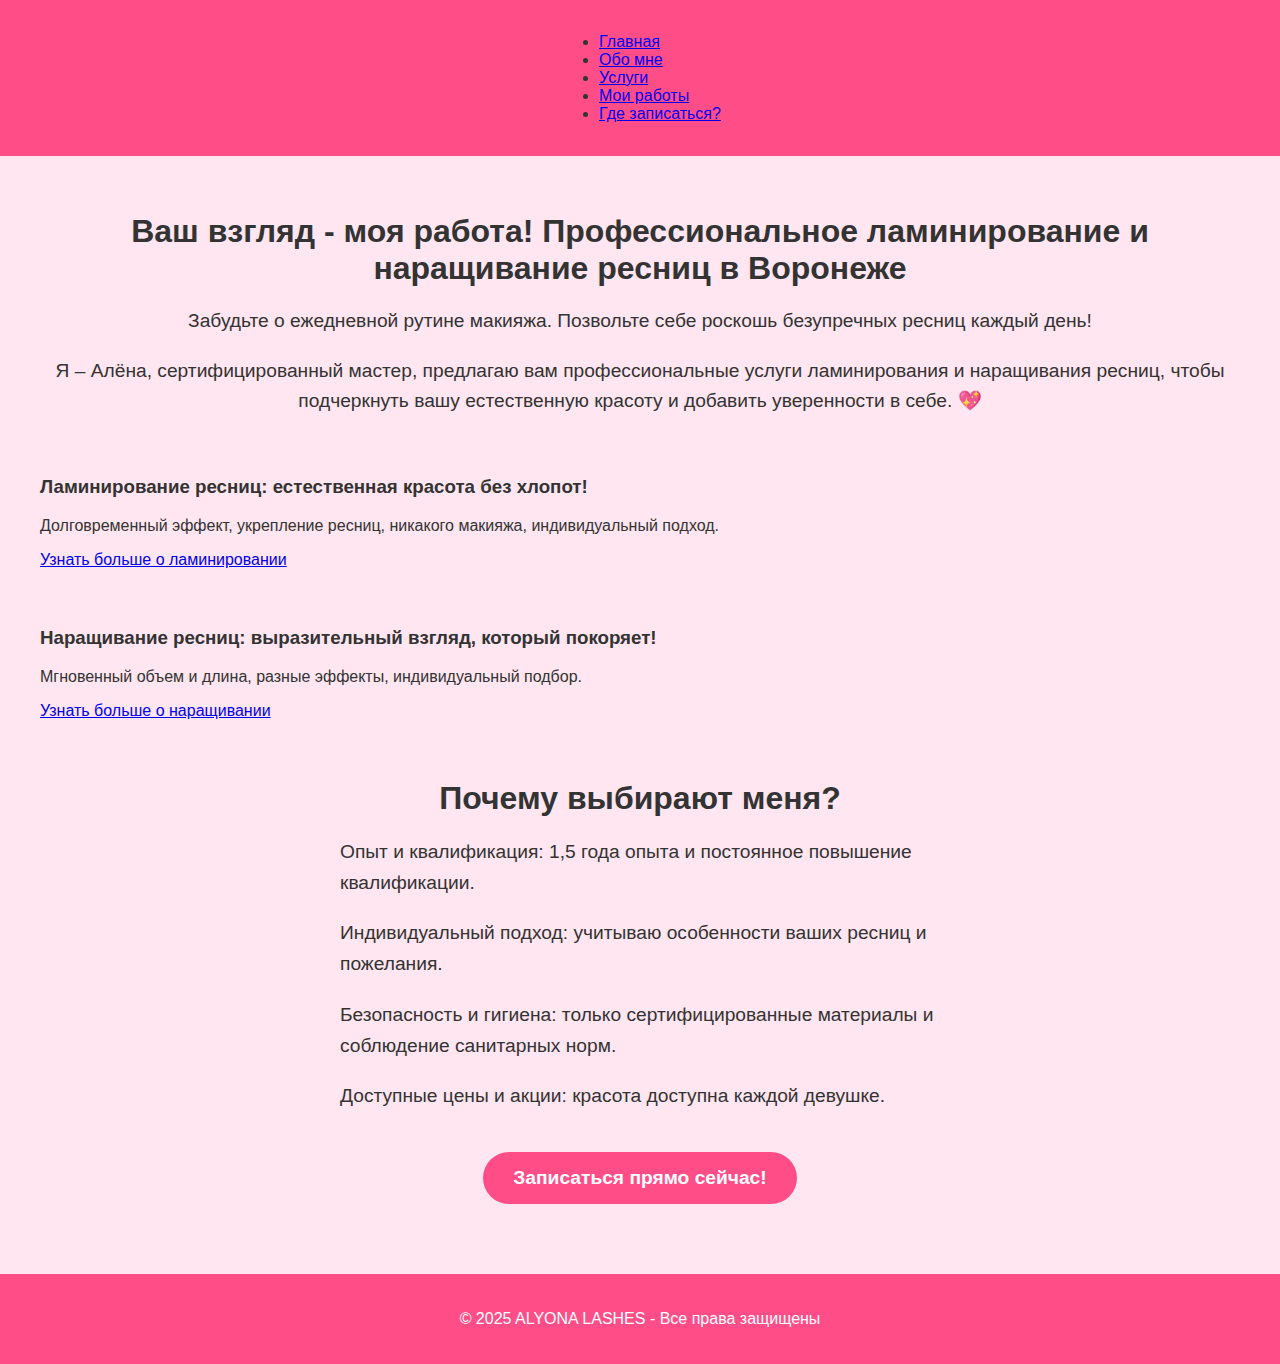
<file: index.html>
<!DOCTYPE html>
<html lang="ru">

<head>
  <meta charset="UTF-8" />
  <meta name="viewport" content="width=device-width, initial-scale=1.0" />
  <title>ALYONA LASHES</title>
  <link rel="stylesheet" href="css/style.css" />
</head>

<body>
  <header>
    <nav>
      <ul>
        <li><a href="index.html">Главная</a></li>
        <li><a href="about.html">Обо мне</a></li>
        <li><a href="services.html">Услуги</a></li>
        <li><a href="portfolio.html">Мои работы</a></li>
        <li><a href="contact.html">Где записаться?</a></li>
      </ul>
    </nav>
  </header>

  <main>
    <section class="intro">
      <h2>Ваш взгляд - моя работа! Профессиональное ламинирование и наращивание ресниц в Воронеже</h2>
      <p>Забудьте о ежедневной рутине макияжа. Позвольте себе роскошь безупречных ресниц каждый день!</p>
      <p>Я – Алёна, сертифицированный мастер, предлагаю вам профессиональные услуги ламинирования и наращивания ресниц,
        чтобы подчеркнуть вашу естественную красоту и добавить уверенности в себе. 💖</p>
    </section>

    <!-- Блоки для ламинирования и наращивания -->
    <div class="services-block">
      <div class="service-left">
        <h3>Ламинирование ресниц: естественная красота без хлопот!</h3>
        <p>Долговременный эффект, укрепление ресниц, никакого макияжа, индивидуальный подход.</p>
        <a href="lamination.html" class="btn">Узнать больше о ламинировании</a>
      </div>

      <div class="service-right">
        <h3>Наращивание ресниц: выразительный взгляд, который покоряет!</h3>
        <p>Мгновенный объем и длина, разные эффекты, индивидуальный подбор.</p>
        <a href="extension.html" class="btn">Узнать больше о наращивании</a>
      </div>
    </div>

    <!-- Блок "Почему выбирают меня?" -->
    <section class="why-choose">
      <h2>Почему выбирают меня?</h2>
      <ul>
        <li>Опыт и квалификация: 1,5 года опыта и постоянное повышение квалификации.</li>
        <li>Индивидуальный подход: учитываю особенности ваших ресниц и пожелания.</li>
        <li>Безопасность и гигиена: только сертифицированные материалы и соблюдение санитарных норм.</li>
        <li>Доступные цены и акции: красота доступна каждой девушке.</li>
      </ul>
      <a href="contact.html" class="btn">Записаться прямо сейчас!</a>
    </section>
  </main>

  <footer>
    <p>&copy; 2025 ALYONA LASHES - Все права защищены</p>
  </footer>

  <script src="js/script.js"></script>
</body>

</html>
</file>
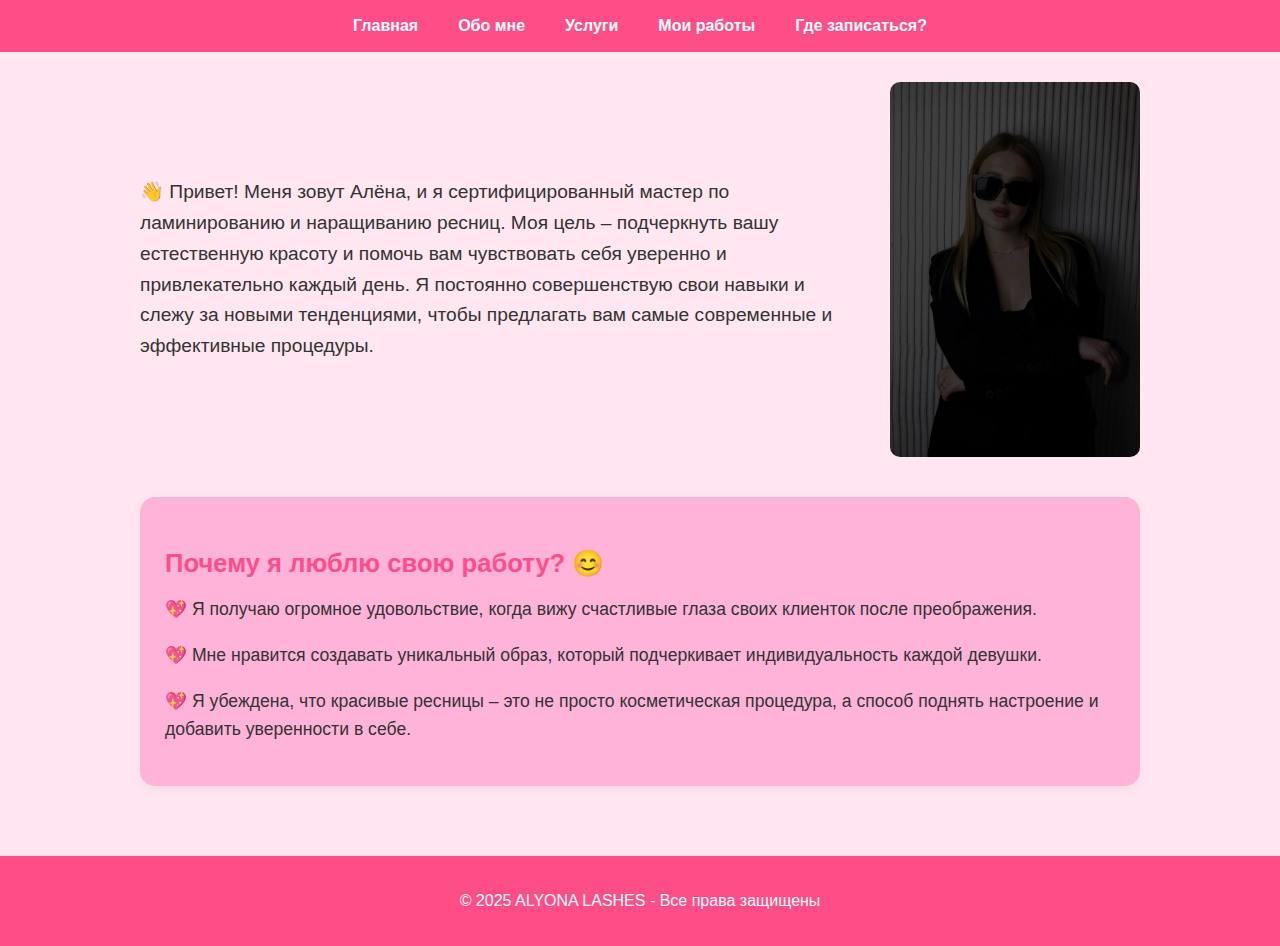
<file: about.html>
<!DOCTYPE html>
<html lang="ru">

<head>
  <meta charset="UTF-8" />
  <meta name="viewport" content="width=device-width, initial-scale=1.0" />
  <title>Обо мне - ALYONA LASHES</title>
  <link rel="stylesheet" href="css/style2.css" />
</head>

<body>
  <header>
    <nav>
      <ul>
        <li><a href="index.html">Главная</a></li>
        <li><a href="about.html">Обо мне</a></li>
        <li><a href="services.html">Услуги</a></li>
        <li><a href="portfolio.html">Мои работы</a></li>
        <li><a href="contact.html">Где записаться?</a></li>
      </ul>
    </nav>
  </header>

  <main>
    <section class="about-me">
      <div class="about-text">
        <p>
          Привет! Меня зовут Алёна, и я сертифицированный мастер по ламинированию и наращиванию ресниц.
          Моя цель – подчеркнуть вашу естественную красоту и помочь вам чувствовать себя уверенно и привлекательно
          каждый день.
          Я постоянно совершенствую свои навыки и слежу за новыми тенденциями, чтобы предлагать вам самые современные и
          эффективные процедуры.
        </p>
      </div>
      <img src="images/Krasotka.jpg" alt="Алёна" class="img-responsive" />
    </section>

    <section class="love-job-text">
      <h3>Почему я люблю свою работу? 😊</h3>
      <p>Я получаю огромное удовольствие, когда вижу счастливые глаза своих клиенток после преображения. </p>
      <p>Мне нравится создавать уникальный образ, который подчеркивает индивидуальность каждой девушки. </p>
      <p>Я убеждена, что красивые ресницы – это не просто косметическая процедура, а способ поднять настроение и
        добавить уверенности в себе. </p>
    </section>
  </main>

  <footer>
    <p>&copy; 2025 ALYONA LASHES - Все права защищены</p>
  </footer>
</body>

</html>
</file>
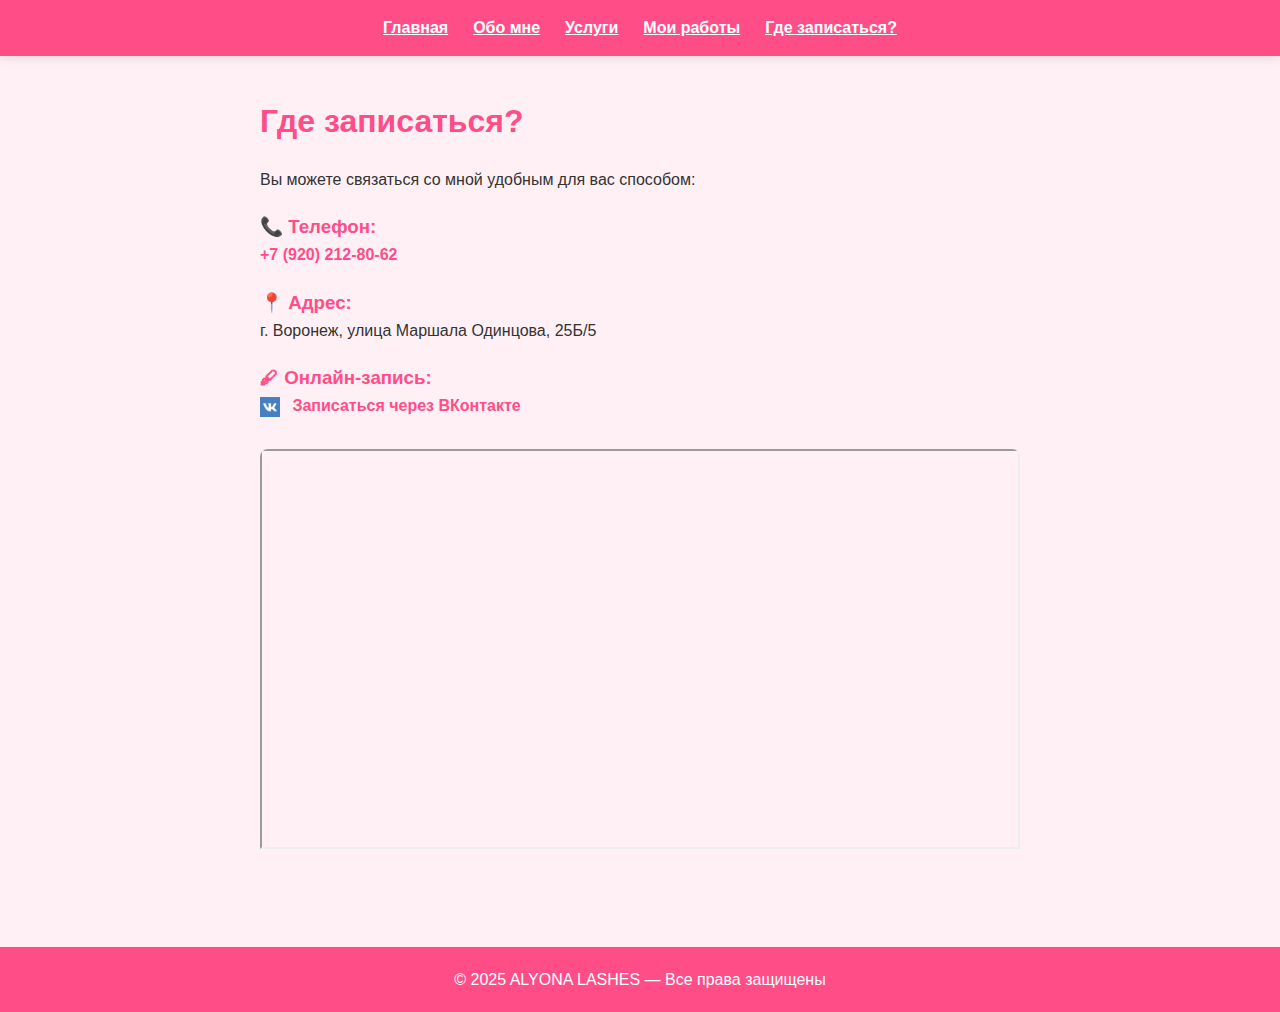
<file: contact.html>
<!DOCTYPE html>
<html lang="ru">

<head>
  <meta charset="UTF-8" />
  <meta name="viewport" content="width=device-width, initial-scale=1.0" />
  <title>Где записаться? - ALYONA LASHES</title>
  <link rel="stylesheet" href="css/style5.css" />
</head>

<body>

  <header>
    <div class="container">

      <div class="menu-toggle" id="menu-toggle">
        <span></span><span></span><span></span>
      </div>
      <nav>
        <ul class="nav-menu" id="nav-menu">
          <li><a href="index.html">Главная</a></li>
          <li><a href="about.html">Обо мне</a></li>
          <li><a href="services.html">Услуги</a></li>
          <li><a href="portfolio.html">Мои работы</a></li>
          <li><a href="contact.html">Где записаться?</a></li>
        </ul>
      </nav>
    </div>
  </header>

  <main>
    <section class="contact">
      <h2>Где записаться?</h2>
      <p>Вы можете связаться со мной удобным для вас способом:</p>

      <div class="contact-info">
        <h3>📞 Телефон:</h3>
        <p><a href="tel:+79202128062" class="contact-link">+7 (920) 212-80-62</a></p>

        <h3>📍 Адрес:</h3>
        <p>г. Воронеж, улица Маршала Одинцова, 25Б/5</p>

        <h3>🖋 Онлайн-запись:</h3>
        <p>
          <a href="https://vk.com/lash.aliona" target="_blank" class="vk-link">
            <img src="images/vklogo.png" alt="VK Logo" class="vk-logo">
            Записаться через ВКонтакте
          </a>
        </p>
      </div>

      <div class="map-container">
        <iframe
          src="https://yandex.ru/map-widget/v1/?ll=39.269188%2C51.711470&mode=search&ol=geo&ouri=ymapsbm1%3A%2F%2Fgeo%3Fdata%3DCgo0NzI0Mzg0OTIzElDQoNC-0YHRgdC40Y8sINCS0L7RgNC-0L3QtdC2LCDRg9C70LjRhtCwINCc0LDRgNGI0LDQu9CwINCe0LTQuNC90YbQvtCy0LAsIDI10JEvNSIKDaUTHUIVjNhOQg%2C%2C&z=17.11"
          width="100%" height="400" allowfullscreen loading="lazy"></iframe>
      </div>
    </section>
  </main>

  <footer>
    <p>&copy; 2025 ALYONA LASHES — Все права защищены</p>
  </footer>

  <script>
    const toggle = document.getElementById('menu-toggle');
    const menu = document.getElementById('nav-menu');

    toggle.addEventListener('click', () => {
      menu.classList.toggle('active');
      toggle.classList.toggle('open');
    });
  </script>

</body>

</html>
</file>
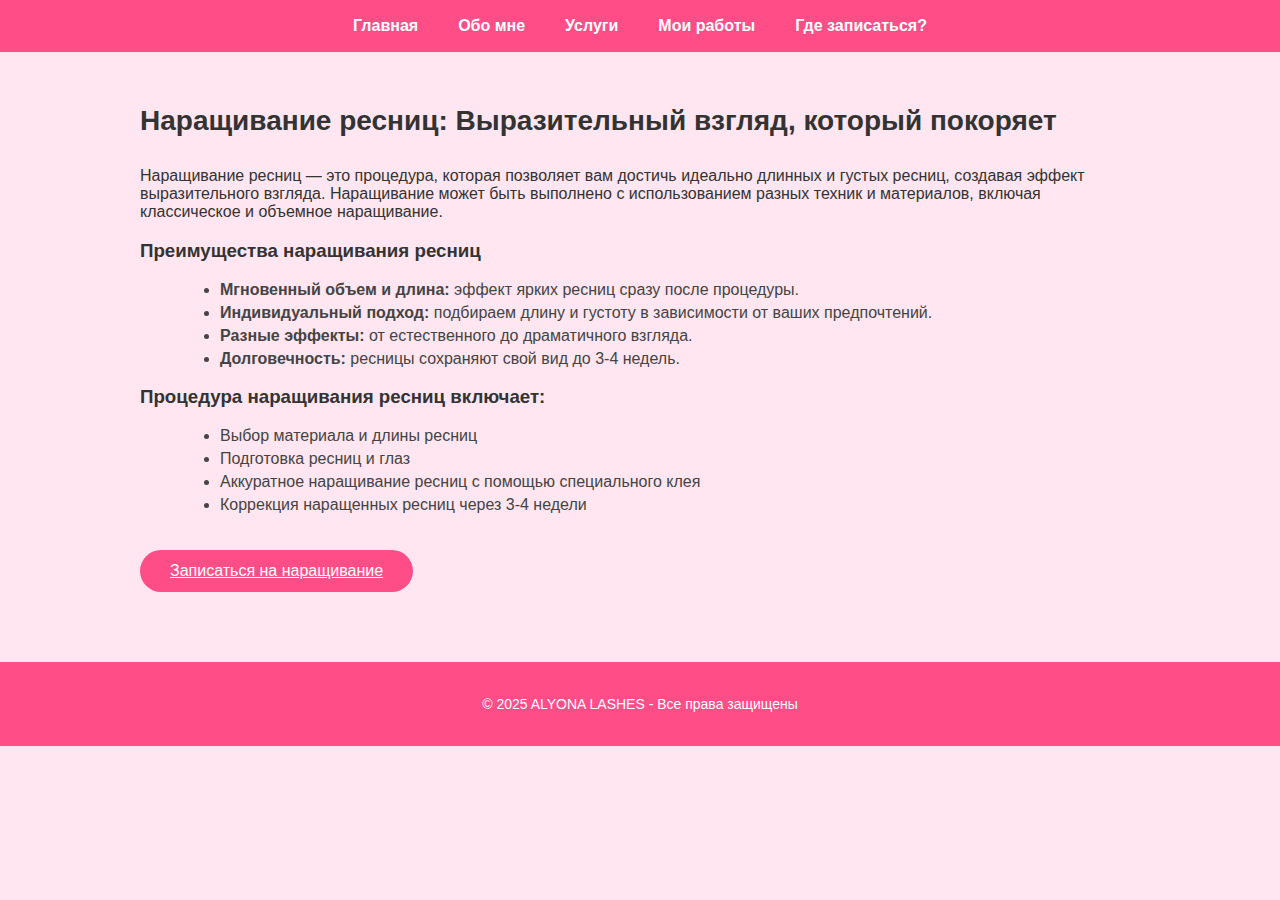
<file: extension.html>
<!DOCTYPE html>
<html lang="ru">

<head>
  <meta charset="UTF-8" />
  <meta name="viewport" content="width=device-width, initial-scale=1.0" />
  <title>Наращивание ресниц | ALYONA LASHES</title>
  <link rel="stylesheet" href="css/style6.css" />
</head>

<body>
  <header>
    <nav>
      <ul>
        <li><a href="index.html">Главная</a></li>
        <li><a href="about.html">Обо мне</a></li>
        <li><a href="services.html">Услуги</a></li>
        <li><a href="portfolio.html">Мои работы</a></li>
        <li><a href="contact.html">Где записаться?</a></li>
      </ul>
    </nav>
  </header>

  <main>
    <section>
      <h2>Наращивание ресниц: Выразительный взгляд, который покоряет</h2>
      <p>
        Наращивание ресниц — это процедура, которая позволяет вам достичь идеально длинных и густых ресниц, создавая
        эффект выразительного взгляда. Наращивание может быть выполнено с использованием разных техник и материалов,
        включая классическое и объемное наращивание.
      </p>

      <h3>Преимущества наращивания ресниц</h3>
      <ul>
        <li><strong>Мгновенный объем и длина:</strong> эффект ярких ресниц сразу после процедуры.</li>
        <li><strong>Индивидуальный подход:</strong> подбираем длину и густоту в зависимости от ваших предпочтений.</li>
        <li><strong>Разные эффекты:</strong> от естественного до драматичного взгляда.</li>
        <li><strong>Долговечность:</strong> ресницы сохраняют свой вид до 3-4 недель.</li>
      </ul>

      <h3>Процедура наращивания ресниц включает:</h3>
      <ul>
        <li>Выбор материала и длины ресниц</li>
        <li>Подготовка ресниц и глаз</li>
        <li>Аккуратное наращивание ресниц с помощью специального клея</li>
        <li>Коррекция наращенных ресниц через 3-4 недели</li>
      </ul>

      <a href="contact.html" class="btn">Записаться на наращивание</a>
    </section>
  </main>

  <footer>
    <p>&copy; 2025 ALYONA LASHES - Все права защищены</p>
  </footer>

  <script src="js/script.js"></script>
</body>

</html>
</file>
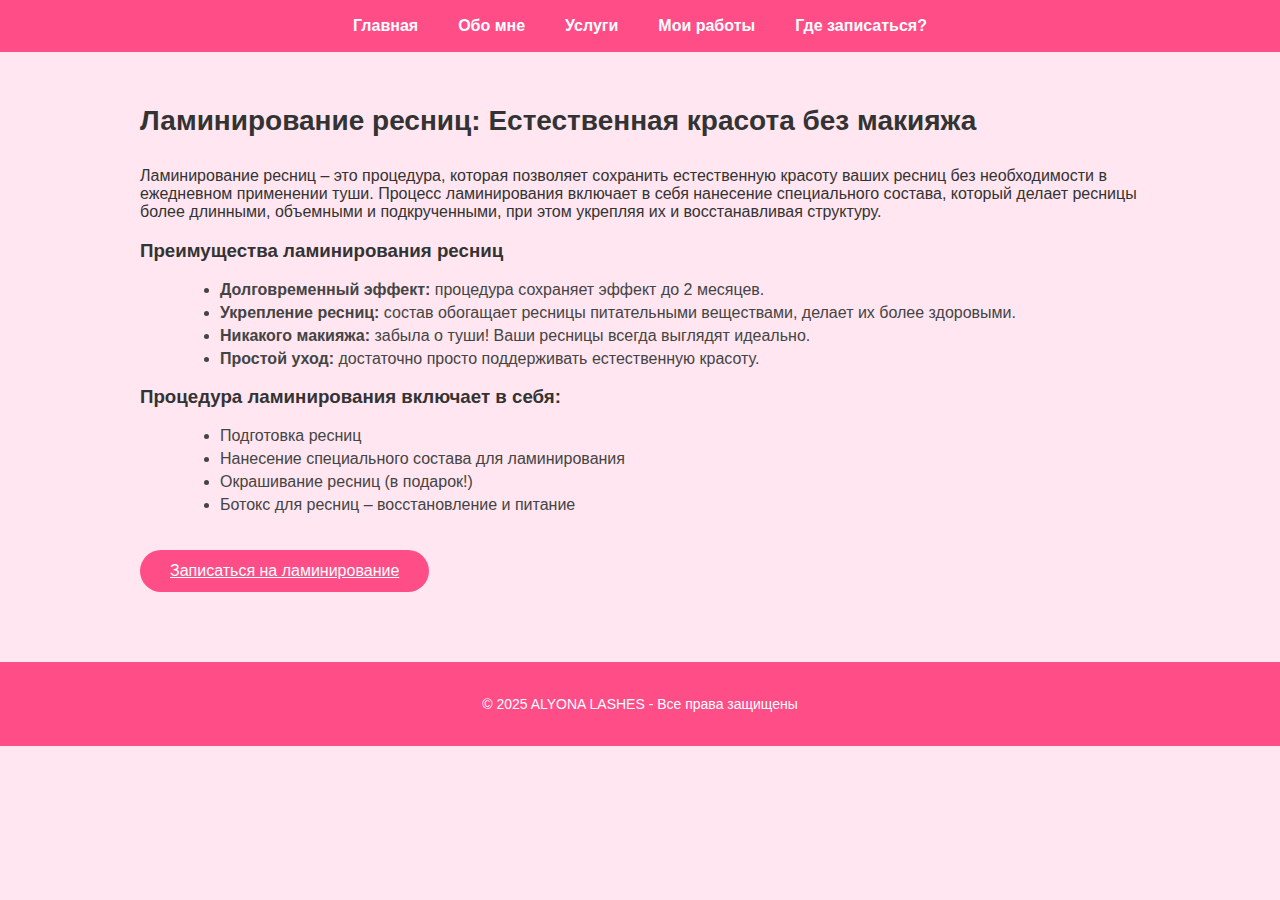
<file: lamination.html>
<!DOCTYPE html>
<html lang="ru">

<head>
  <meta charset="UTF-8" />
  <meta name="viewport" content="width=device-width, initial-scale=1.0" />
  <title>Ламинирование ресниц | ALYONA LASHES</title>
  <link rel="stylesheet" href="css/style6.css" />
</head>

<body>
  <header>
    <nav>
      <ul>
        <li><a href="index.html">Главная</a></li>
        <li><a href="about.html">Обо мне</a></li>
        <li><a href="services.html">Услуги</a></li>
        <li><a href="portfolio.html">Мои работы</a></li>
        <li><a href="contact.html">Где записаться?</a></li>
      </ul>
    </nav>
  </header>

  <main>
    <section>
      <h2>Ламинирование ресниц: Естественная красота без макияжа</h2>
      <p>
        Ламинирование ресниц – это процедура, которая позволяет сохранить естественную красоту ваших ресниц без
        необходимости в ежедневном применении туши. Процесс ламинирования включает в себя нанесение специального
        состава, который делает ресницы более длинными, объемными и подкрученными, при этом укрепляя их и восстанавливая
        структуру.
      </p>

      <h3>Преимущества ламинирования ресниц</h3>
      <ul>
        <li><strong>Долговременный эффект:</strong> процедура сохраняет эффект до 2 месяцев.</li>
        <li><strong>Укрепление ресниц:</strong> состав обогащает ресницы питательными веществами, делает их более
          здоровыми.</li>
        <li><strong>Никакого макияжа:</strong> забыла о туши! Ваши ресницы всегда выглядят идеально.</li>
        <li><strong>Простой уход:</strong> достаточно просто поддерживать естественную красоту.</li>
      </ul>

      <h3>Процедура ламинирования включает в себя:</h3>
      <ul>
        <li>Подготовка ресниц</li>
        <li>Нанесение специального состава для ламинирования</li>
        <li>Окрашивание ресниц (в подарок!)</li>
        <li>Ботокс для ресниц – восстановление и питание</li>
      </ul>

    
      <a href="contact.html" class="btn">Записаться на ламинирование</a>
    </section>
  </main>

  <footer>
    <p>&copy; 2025 ALYONA LASHES - Все права защищены</p>
  </footer>

  <script src="js/script.js"></script>
</body>

</html>
</file>
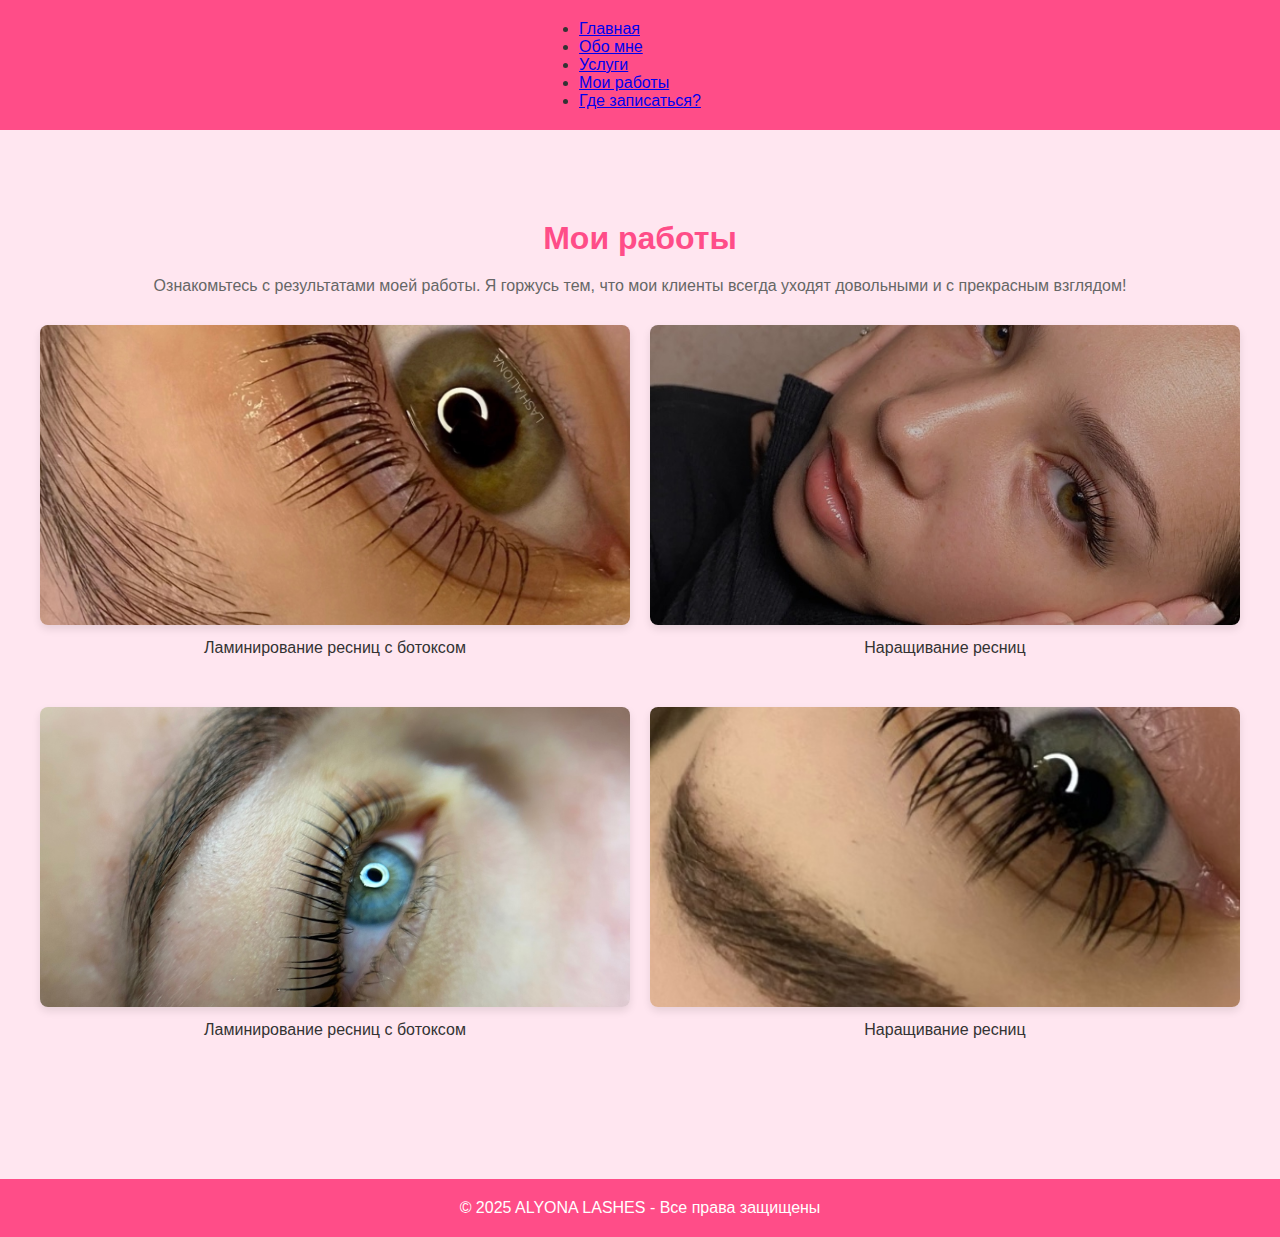
<file: portfolio.html>
<!DOCTYPE html>
<html lang="ru">

<head>
  <meta charset="UTF-8" />
  <meta name="viewport" content="width=device-width, initial-scale=1.0" />
  <title>Мои работы - ALYONA LASHES</title>
  <link rel="stylesheet" href="css/style4.css" />
</head>

<body>
  <header>
    <nav>
      <ul>
        <li><a href="index.html">Главная</a></li>
        <li><a href="about.html">Обо мне</a></li>
        <li><a href="services.html">Услуги</a></li>
        <li><a href="portfolio.html">Мои работы</a></li>
        <li><a href="contact.html">Где записаться?</a></li>
      </ul>
    </nav>
  </header>

  <main>
    <section class="portfolio">
      <h2>Мои работы</h2>
      <p>Ознакомьтесь с результатами моей работы. Я горжусь тем, что мои клиенты всегда уходят довольными и с прекрасным
        взглядом!</p>

      <div class="portfolio-gallery">
        <div class="portfolio-item">
          <img src="images/lami.jpg" alt="Работа 1" />
          <p>Ламинирование ресниц с ботоксом</p>
        </div>
        <div class="portfolio-item">
          <img src="images/narach.jpg" alt="Работа 2" />
          <p>Наращивание ресниц</p>
        </div>
        <div class="portfolio-item">
          <img src="images/botoks.jpg" alt="Работа 3" />
          <p>Ламинирование ресниц с ботоксом</p>
        </div>
        <div class="portfolio-item">
          <img src="images/narach2.jpg" alt="Работа 4" />
          <p>Наращивание ресниц</p>
        </div>
      </div>
    </section>
  </main>

  <footer>
    <p>&copy; 2025 ALYONA LASHES - Все права защищены</p>
  </footer>

  <script src="js/script.js"></script>
</body>

</html>
</file>
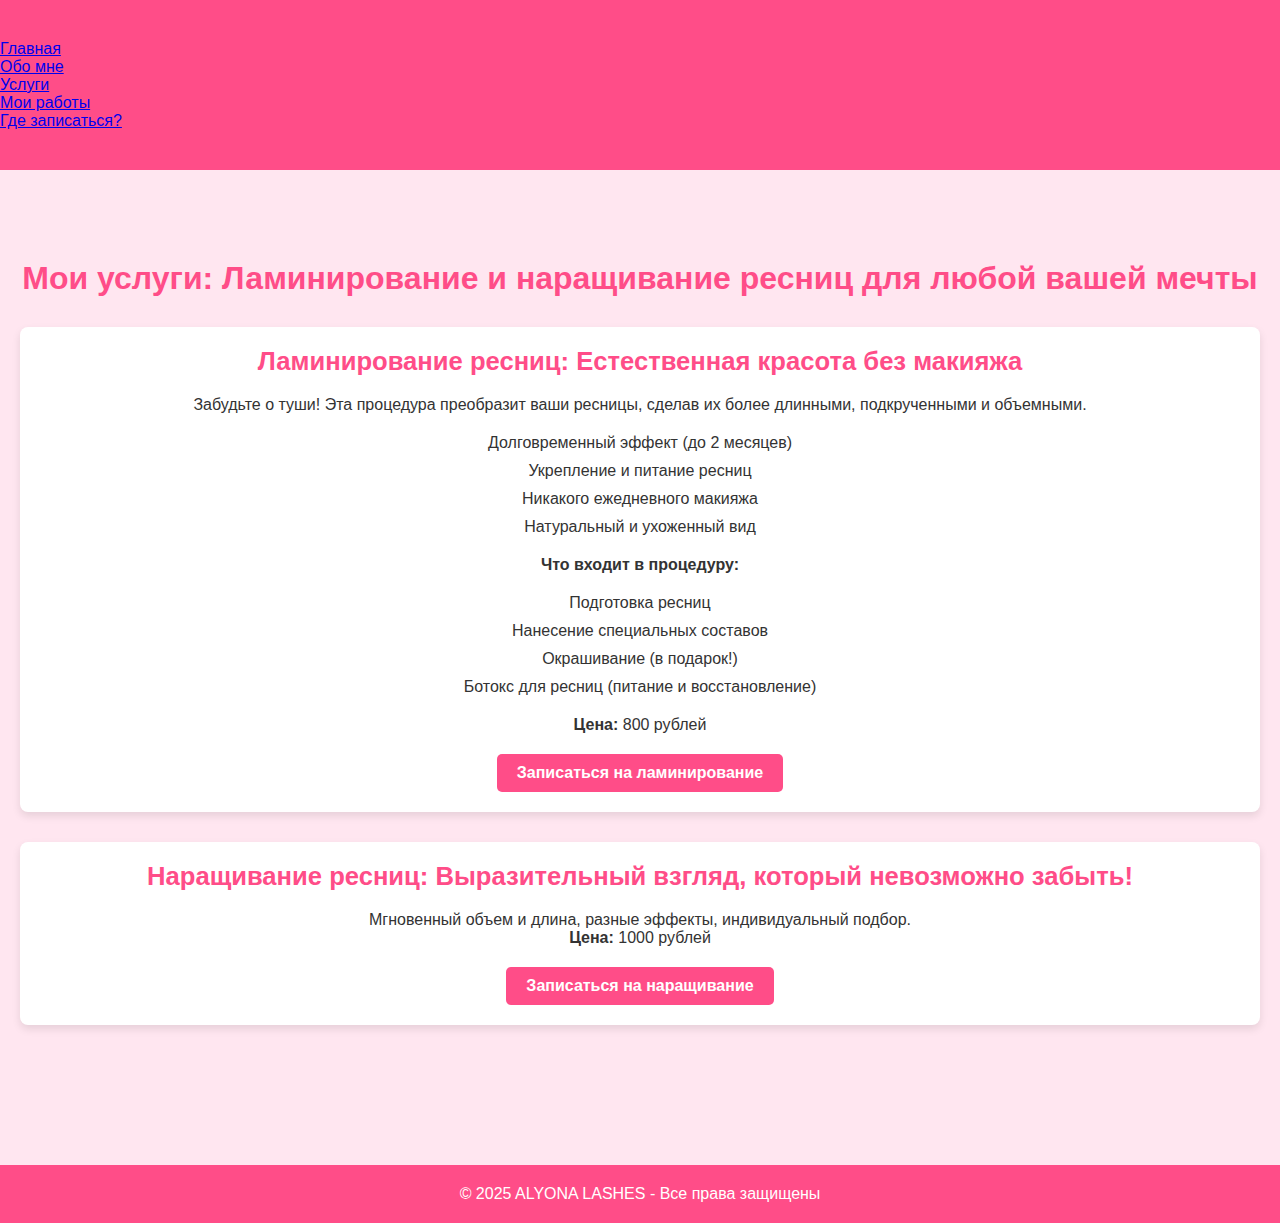
<file: services.html>
<!DOCTYPE html>
<html lang="ru">

<head>
  <meta charset="UTF-8" />
  <meta name="viewport" content="width=device-width, initial-scale=1.0" />
  <title>Услуги - ALYONA LASHES</title>
  <link rel="stylesheet" href="css/style3.css" />
</head>

<body>
  <header>
    <nav>
      <ul>
        <li><a href="index.html">Главная</a></li>
        <li><a href="about.html">Обо мне</a></li>
        <li><a href="services.html">Услуги</a></li>
        <li><a href="portfolio.html">Мои работы</a></li>
        <li><a href="contact.html">Где записаться?</a></li>
      </ul>
    </nav>
  </header>

  <main>
    <section class="services">
      <h2>Мои услуги: Ламинирование и наращивание ресниц для любой вашей мечты</h2>

      <div id="lamination">
        <h3>Ламинирование ресниц: Естественная красота без макияжа</h3>
        <p>Забудьте о туши! Эта процедура преобразит ваши ресницы, сделав их более длинными, подкрученными и объемными.
        </p>
        <ul>
          <li>Долговременный эффект (до 2 месяцев)</li>
          <li>Укрепление и питание ресниц</li>
          <li>Никакого ежедневного макияжа</li>
          <li>Натуральный и ухоженный вид</li>
        </ul>
        <h4>Что входит в процедуру:</h4>
        <ul>
          <li>Подготовка ресниц</li>
          <li>Нанесение специальных составов</li>
          <li>Окрашивание (в подарок!)</li>
          <li>Ботокс для ресниц (питание и восстановление)</li>
        </ul>
        <p><strong>Цена:</strong> 800 рублей</p>
        <a href="contact.html" class="btn">Записаться на ламинирование</a>
      </div>

      <div id="extensions">
        <h3>Наращивание ресниц: Выразительный взгляд, который невозможно забыть!</h3>
        <p>Мгновенный объем и длина, разные эффекты, индивидуальный подбор.</p>
        <p><strong>Цена:</strong> 1000 рублей</p>
        <a href="contact.html" class="btn">Записаться на наращивание</a>
      </div>
    </section>
  </main>

  <footer>
    <p>&copy; 2025 ALYONA LASHES - Все права защищены</p>
  </footer>

  <script src="js/script.js"></script>
</body>

</html>
</file>
<file: css/style.css>
/* Базовые стили */
body {
  font-family: 'Arial', sans-serif;
  margin: 0;
  padding: 0;
  background-color: #ffe6f0;
  color: #333;
}

/* Шапка */
header {
  background-color: #ff4d88;
  padding: 17px 0;
  display: flex;
  justify-content: center;
}

nav .container {
  display: flex;
  justify-content: space-between;
  align-items: center;
  max-width: 1200px;
  margin: 0 auto;
  width: 100%;
}

nav .menu-toggle {
  display: none;
  flex-direction: column;
  gap: 5px;
  cursor: pointer;
}

nav .menu-toggle .bar {
  background-color: white;
  width: 25px;
  height: 3px;
}

nav .nav-links {
  display: flex;
  list-style: none;
  margin: 0;
  padding: 0;
  justify-content: flex-start;
  /* Меню выравнивается влево */
}

nav .nav-links li {
  margin: 0 20px;
}

nav .nav-links li a {
  color: white;
  text-decoration: none;
  font-weight: bold;
}

/* Контент */
main {
  padding: 30px 20px;
  max-width: 1200px;
  margin: 0 auto;
}

.intro {
  text-align: center;
  margin-bottom: 40px;
}

.intro h2 {
  font-size: 2rem;
  margin-bottom: 10px;
}

.intro p {
  font-size: 1.2rem;
  line-height: 1.6;
}

/* Блок обо мне */
.about-wrapper {
  display: flex;
  align-items: center;
  justify-content: space-between;
  flex-wrap: wrap;
  gap: 40px;
  margin-bottom: 40px;
}

.about-text {
  flex: 1;
  min-width: 280px;
  font-size: 1.1rem;
  line-height: 1.6;
}

.about-image {
  flex: 1;
  min-width: 280px;
  text-align: center;
}

.about-image img {
  width: 100%;
  max-width: 300px;
  /* увеличено в 2 раза */
  border-radius: 15px;
  box-shadow: 0 4px 12px rgba(0, 0, 0, 0.1);
}

/* Секция "Почему выбирают меня" */
.why-choose {
  margin-top: 60px;
  text-align: center;
}

.why-choose h2 {
  font-size: 2rem;
  margin-bottom: 20px;
}

.why-choose ul {
  list-style: none;
  padding: 0;
  margin: 0;
}

.why-choose ul li {
  font-size: 1.2rem;
  line-height: 1.6;
  margin-bottom: 10px;
  text-align: left;
  max-width: 600px;
  margin: 0 auto 20px auto;
}

.why-choose .checkmark {
  color: #ff4d88;
  margin-right: 10px;
}

.why-choose .btn {
  background-color: #ff4d88;
  color: white;
  padding: 15px 30px;
  border-radius: 30px;
  font-size: 1.2rem;
  font-weight: 600;
  text-decoration: none;
  display: inline-block;
  text-align: center;
  margin-top: 20px;
  transition: background-color 0.3s ease, transform 0.3s ease;
}

.why-choose .btn:hover {
  background-color: #e63946;
  transform: scale(1.05);
}

.why-choose .btn:active {
  background-color: #c2185b;
  transform: scale(1);
}

/* Секция услуг */
.services-block {
  display: flex;
  gap: 40px;
  justify-content: space-between;
  flex-wrap: wrap;
}

.service {
  flex: 1;
  min-width: 300px;
  background-color: #fff;
  padding: 20px;
  border-radius: 10px;
  box-shadow: 0 4px 12px rgba(0, 0, 0, 0.1);
}

.service h3 {
  color: #ff4d88;
  font-size: 1.5rem;
  margin-bottom: 15px;
}

.service p {
  font-size: 1.1rem;
  line-height: 1.6;
}

.service .btn {
  background-color: #ff4d88;
  color: white;
  padding: 12px 25px;
  border-radius: 30px;
  font-size: 1rem;
  font-weight: 600;
  text-decoration: none;
  display: inline-block;
  text-align: center;
  margin-top: 15px;
  transition: background-color 0.3s ease, transform 0.3s ease;
}

.service .btn:hover {
  background-color: #ff6f91;
  transform: scale(1.05);
}

.service .btn:active {
  background-color: #c2185b;
  transform: scale(1);
}

/* Подвал */
footer {
  background-color: #ff4d88;
  color: white;
  text-align: center;
  padding: 20px 0;
  margin-top: 40px;
  font-size: 1rem;
}

footer a {
  color: white;
  text-decoration: none;
  font-weight: bold;
}

footer a:hover {
  text-decoration: underline;
}

/* Адаптация для мобильных устройств */
@media (max-width: 768px) {
  nav .nav-links {
    display: none;
    flex-direction: column;
    gap: 15px;
    align-items: flex-start;
    /* Меню выравнивается влево */
    padding-left: 20px;
  }

  nav .menu-toggle {
    display: flex;
  }

  nav .nav-links.active {
    display: flex;
  }

  .services-block {
    flex-direction: column;
    gap: 30px;
  }

  .intro h2 {
    font-size: 1.8rem;
  }

  .intro p {
    font-size: 1rem;
  }

  .service .btn {
    width: 100%;
    padding: 15px 20px;
    font-size: 1.1rem;
  }

  .why-choose .btn {
    width: 100%;
    padding: 15px 20px;
    font-size: 1.1rem;
  }

  .about-wrapper {
    flex-direction: column;
    align-items: center;
  }

  footer {
    padding: 15px 0;
  }

  footer p {
    font-size: 0.9rem;
  }
}

@media (max-width: 480px) {
  .intro h2 {
    font-size: 1.6rem;
  }

  .intro p {
    font-size: 0.9rem;
  }

  .service .btn {
    padding: 12px 20px;
    font-size: 1rem;
  }

  .why-choose .btn {
    padding: 12px 20px;
    font-size: 1rem;
  }

  footer p {
    font-size: 0.8rem;
  }
}
</file>
<file: css/style2.css>
/* Базовые стили */
body {
  font-family: 'Arial', sans-serif;
  margin: 0;
  padding: 0;
  background-color: #ffe6f0;
  /* Яркий розовый фон для всей страницы */
  color: #333;
}

/* Шапка */
header {
  background-color: #ff4d88;
  /* Яркий розовый фон для шапки */
  padding: 17px;
}

nav ul {
  display: flex;
  justify-content: center;
  list-style: none;
  margin: 0;
  padding: 0;
}

nav ul li {
  margin: 0 20px;
}

nav ul li a {
  color: white;
  text-decoration: none;
  font-weight: bold;
}

/* Контент */
main {
  padding: 30px 20px;
  max-width: 1000px;
  margin: 0 auto;
}

/* Секция знакомства */
.about-me {
  display: flex;
  align-items: center;
  gap: 40px;
  flex-wrap: wrap;
}

.about-text {
  flex: 1;
  font-size: 1.2rem;
  line-height: 1.6;
}

.about-text p::before {
  content: "👋 ";
}

/* Фото */
.img-responsive {
  width: 25%;
  /* В 4 раза меньше ширины */
  height: auto;
  border-radius: 10px;
}

/* Второй блок текста */
.love-job-text {
  margin-top: 40px;
  background-color: #ffb3d9;
  /* Яркий светло-розовый фон */
  padding: 25px;
  border-radius: 15px;
  box-shadow: 0 4px 12px rgba(0, 0, 0, 0.05);
}

.love-job-text h3 {
  color: #ff4d88;
  /* Яркий розовый для заголовков */
  font-size: 1.6rem;
  margin-bottom: 15px;
}

.love-job-text p {
  font-size: 1.1rem;
  line-height: 1.6;
}

.love-job-text p::before {
  content: "💖 ";
}

/* Подвал */
footer {
  background-color: #ff4d88;
  /* Яркий розовый фон */
  color: white;
  text-align: center;
  padding: 20px 0;
  margin-top: 40px;
  font-size: 1rem;
}

/* Стиль для кнопки "Записаться прямо сейчас!" */
.why-choose .btn {
  background-color: #ff4d88;
  /* Яркий розовый цвет фона */
  color: white;
  /* Белый цвет текста */
  padding: 15px 30px;
  /* Отступы внутри кнопки */
  border-radius: 30px;
  /* Закругленные углы */
  font-size: 1.2rem;
  /* Увеличенный размер шрифта */
  font-weight: 600;
  /* Жирный шрифт */
  text-decoration: none;
  /* Убираем подчеркивание */
  display: inline-block;
  /* Блочный элемент для корректного выравнивания */
  text-align: center;
  /* Центрирование текста */
  margin-top: 20px;
  /* Отступ сверху */
  transition: background-color 0.3s ease, transform 0.3s ease;
  /* Плавный переход для фона и трансформации */
}

.why-choose .btn:hover {
  background-color: #e63946;
  /* Более темный розовый при наведении */
  transform: scale(1.05);
  /* Легкое увеличение размера при наведении */
}

.why-choose .btn:active {
  background-color: #c2185b;
  /* Темный розовый при нажатии */
  transform: scale(1);
  /* Вернуться к исходному размеру */
}

/* Стиль для кнопки "Узнать больше" */
.service-left .btn,
.service-right .btn {
  background-color: #ff4d88;
  /* Яркий розовый цвет фона */
  color: white;
  /* Белый цвет текста */
  padding: 12px 25px;
  /* Отступы внутри кнопки */
  border-radius: 30px;
  /* Закругленные углы */
  font-size: 1rem;
  /* Размер шрифта */
  font-weight: 600;
  /* Жирный шрифт */
  text-decoration: none;
  /* Убираем подчеркивание */
  display: inline-block;
  /* Блочный элемент для корректного выравнивания */
  text-align: center;
  /* Центрирование текста */
  transition: background-color 0.3s ease, transform 0.3s ease;
  /* Плавный переход для фона и трансформации */
  margin-top: 15px;
}

.service-left .btn:hover,
.service-right .btn:hover {
  background-color: #ff6f91;
  /* Темный розовый при наведении */
  transform: scale(1.05);
  /* Легкое увеличение размера при наведении */
}

.service-left .btn:active,
.service-right .btn:active {
  background-color: #c2185b;
  /* Темный розовый при нажатии */
  transform: scale(1);
  /* Вернуться к исходному размеру */
}

/* Стили для footer */
footer {
  background-color: #ff4d88;
  /* Яркий розовый фон */
  color: white;
  padding: 20px 0;
  text-align: center;
  font-size: 1rem;
  margin-top: 40px;
}

footer a {
  color: white;
  text-decoration: none;
  font-weight: bold;
}

footer a:hover {
  text-decoration: underline;
}
</file>
<file: css/style5.css>
* {
  margin: 0;
  padding: 0;
  box-sizing: border-box;
}

body {
  font-family: 'Arial', sans-serif;
  background: #fff0f5;
  color: #333;
  line-height: 1.6;
}

/* Header */
header {
  background-color: #ff4d88;
  padding: 15px 0;
  position: relative;
  box-shadow: 0 2px 10px rgba(0, 0, 0, 0.1);
}

.container {
  width: 90%;
  max-width: 1200px;
  margin: 0 auto;
  display: flex;
  align-items: center;
  justify-content: center;
}

.logo {
  font-size: 1.4rem;
  color: white;
  font-weight: bold;
}

.menu-toggle {
  display: none;
  flex-direction: column;
  cursor: pointer;
  gap: 4px;
  z-index: 2000;
}

.menu-toggle span {
  width: 25px;
  height: 3px;
  background: white;
  border-radius: 2px;
  transition: 0.3s;
}

.nav-menu {
  list-style: none;
  display: flex;
  gap: 25px;
}

.nav-menu li a {
  color: white;
  font-weight: bold;
  font-size: 1rem;
  transition: color 0.3s;
}

.nav-menu li a:hover {
  color: #ffccff;
}

/* Main */
main {
  padding: 40px 20px;
  max-width: 800px;
  margin: auto;
}

.contact h2 {
  color: #ff4d88;
  font-size: 2rem;
  margin-bottom: 20px;
}

.contact-info h3 {
  margin-top: 20px;
  color: #ff4d88;
}

.contact-link,
.vk-link {
  color: #ff4d88;
  font-weight: bold;
  text-decoration: none;
}

.vk-logo {
  height: 20px;
  vertical-align: middle;
  margin-right: 8px;
}

.map-container {
  margin-top: 30px;
  border-radius: 8px;
  overflow: hidden;
}

/* Footer */
footer {
  background-color: #ff4d88;
  color: white;
  text-align: center;
  padding: 20px 0;
  margin-top: 50px;
}

/* Responsive */
@media (max-width: 768px) {
  .menu-toggle {
    display: flex;
  }

  .nav-menu {
    position: absolute;
    top: 40px;
    left: 0;
    flex-direction: column;
    width: 100%;
    background-color: #ff4d88;
    display: none;
    padding: 20px 0;
  }

  .nav-menu.active {
    display: flex;
  }

  .nav-menu li {
    text-align: center;
    margin: 10px 0;
  }

  .nav-menu li a {
    font-size: 1.2rem;
  }

  .container {
    justify-content: space-between;
  }
}
</file>
<file: css/style6.css>
/* Базовые стили */
body {
  font-family: 'Arial', sans-serif;
  margin: 0;
  padding: 0;
  background-color: #ffe6f0;
  /* Яркий розовый фон для всей страницы */
  color: #333;
}

/* Шапка */
header {
  background-color: #ff4d88;
  /* Яркий розовый фон для шапки */
  padding: 17px;
}

nav ul {
  display: flex;
  justify-content: center;
  list-style: none;
  margin: 0;
  padding: 0;
}

nav ul li {
  margin: 0 20px;
}

nav ul li a {
  color: white;
  text-decoration: none;
  font-weight: bold;
}

/* Основной контент */
main {
  padding: 30px 20px;
  max-width: 1000px;
  margin: 0 auto;
}

/* Услуги */
h2 {
  font-size: 28px;
  color: #333;
  margin-bottom: 30px;
}

ul {
  text-align: left;
  margin-left: 40px;
}

ul li {
  font-size: 16px;
  color: #444;
  margin-bottom: 5px;
}

/* Кнопки */
.btn {
  display: inline-block;
  background-color: #ff4d88;
  /* Яркий розовый */
  color: white;
  padding: 12px 30px;
  font-size: 16px;
  text-align: center;
  border-radius: 30px;
  margin-top: 20px;
  transition: background-color 0.3s ease, transform 0.3s ease;
}

.btn:hover {
  background-color: #e63946;
  /* Более темный розовый */
  transform: scale(1.05);
}

.btn:active {
  background-color: #c2185b;
  /* Темный розовый при нажатии */
  transform: scale(1);
}

/* Подвал */
footer {
  background-color: #ff4d88;
  /* Яркий розовый фон */
  color: white;
  padding: 20px 0;
  text-align: center;
  font-size: 1rem;
  margin-top: 40px;
}

footer p {
  font-size: 14px;
}

/* Адаптивность */
@media (max-width: 768px) {
  main {
    padding: 20px 10px;
  }

  h2 {
    font-size: 24px;
  }

  ul {
    margin-left: 20px;
  }

  ul li {
    font-size: 14px;
  }

  .btn {
    padding: 10px 25px;
  }
}
</file>
<file: css/style4.css>
/* Общие стили */
* {
  margin: 0;
  padding: 0;
  box-sizing: border-box;
}

/* Базовые стили */
body {
  font-family: 'Arial', sans-serif;
  background-color: #ffe6f0;
  color: #333;
}

/* === Шапка === */
header {
  background-color: #ff4d88;
  padding: 20px 0;
  position: relative;
}

nav {
  max-width: 1200px;
  margin: 0 auto;
  padding: 0 20px;
  display: flex;
  justify-content: center;
  align-items: center;
}

.menu-toggle {
  display: none;
  flex-direction: column;
  gap: 5px;
  cursor: pointer;
  position: absolute;
  top: 10px;
  left: 25px;
  z-index: 1000;
}

.menu-toggle .bar {
  background-color: white;
  width: 25px;
  height: 3px;
  border-radius: 2px;
}

/* Навигационное меню */
.nav-menu {
  display: flex;
  justify-content: center;
  align-items: center;
  list-style: none;
  gap: 20px;
  margin: 0;
  padding: 0;
}

.nav-menu li a {
  color: white;
  text-decoration: none;
  font-weight: bold;
  font-size: 1.1rem;
  transition: all 0.3s ease;
}

.nav-menu li a:hover {
  color: #ffccff;
  text-shadow: 0 0 10px rgba(255, 255, 255, 0.7);
}

/* Адаптация меню для мобильных устройств */
@media (max-width: 768px) {
  .menu-toggle {
    display: flex;
  }

  .nav-menu {
    display: none;
    flex-direction: column;
    align-items: flex-start;
    position: absolute;
    top: 40px;
    left: 0;
    width: 100%;
    background-color: #ff4d88;
    padding: 0;
    margin: 0;
  }

  .nav-menu.active {
    display: flex;
  }

  .nav-menu li {
    width: 100%;
    text-align: left;
  }

  .nav-menu li a {
    font-size: 1.2rem;
    width: 100%;
    padding: 15px;
    text-align: center;
  }
}

/* === Основной контент === */
main {
  margin-top: 40px;
}

.portfolio {
  padding: 50px 20px;
  text-align: center;
}

.portfolio h2 {
  font-size: 2rem;
  color: #ff4d88;
  margin-bottom: 20px;
}

.portfolio p {
  font-size: 1rem;
  margin-bottom: 30px;
  color: #666;
}

/* Галерея портфолио */
.portfolio-gallery {
  display: grid;
  grid-template-columns: repeat(2, 1fr);
  /* 2 изображения в строке */
  gap: 20px;
  max-width: 1200px;
  margin: 0 auto;
}

.portfolio-item {
  text-align: center;
}

.portfolio-item img {
  width: 100%;
  /* Заставим изображения заполнять контейнер */
  height: 300px;
  /* Фиксированная высота для всех изображений */
  object-fit: cover;
  /* Изображения будут обрезаться, чтобы заполнить пространство */
  border-radius: 8px;
  box-shadow: 0 4px 8px rgba(0, 0, 0, 0.1);
}

.portfolio-item p {
  margin-top: 10px;
  font-size: 1rem;
  color: #333;
}

/* === Подвал === */
footer {
  background-color: #ff4d88;
  color: white;
  text-align: center;
  padding: 20px 0;
  margin-top: 60px;
}

footer p {
  font-size: 1rem;
}

/* Адаптация для мобильных устройств */
@media (max-width: 768px) {
  .portfolio-gallery {
    grid-template-columns: 1fr;
    /* На мобильных устройствах 1 изображение в строке */
  }

  .portfolio-item img {
    height: 250px;
    /* Увеличиваем высоту изображений для мобильных */
  }

  .portfolio h2 {
    font-size: 1.5rem;
  }

  .portfolio p {
    font-size: 0.9rem;
  }
}
</file>
<file: css/style3.css>
/* Общие стили */
* {
  margin: 0;
  padding: 0;
  box-sizing: border-box;
}

/* Базовые стили */
body {
  font-family: 'Arial', sans-serif;
  background-color: #ffe6f0;
  color: #333;
}

/* === Шапка === */
header {
  background-color: #ff4d88;
  padding: 40px 0;
  position: relative;
}

.header-container {
  max-width: 1200px;
  margin: 0 auto;
  padding: 0 20px;
  display: flex;
  justify-content: space-between;
  align-items: center;
  position: relative;
}

/* Меню-бургер */
.menu-toggle {
  display: none;
  flex-direction: column;
  gap: 5px;
  cursor: pointer;
  position: absolute;
  top: -10px;
  left: 25px;
  z-index: 1000;
}

.menu-toggle .bar {
  background-color: white;
  width: 25px;
  height: 3px;
  border-radius: 2px;
}

/* Навигация */
.navbar {
  width: 100%;
}

.nav-menu {
  display: flex;
  justify-content: center;
  align-items: center;
  list-style: none;
  gap: 30px;
}

.nav-menu li a {
  color: white;
  text-decoration: none;
  font-weight: bold;
  font-size: 1.1rem;
  transition: all 0.3s ease;
}

.nav-menu li a:hover {
  color: #ffccff;
  text-shadow: 0 0 10px rgba(255, 255, 255, 0.7);
}

/* Адаптация меню */
@media (max-width: 768px) {
  .menu-toggle {
    display: flex;
  }
    .nav-menu {
      display: none;
      flex-direction: column;
      align-items: flex-start;
      position: absolute;
      top: 100%;
      left: 0;
      width: 100%;
      background-color: #ff4d88;
      padding: 20px;
    }
  .nav-menu.active {
    display: flex;
  }

  .nav-menu li {
    width: 100%;
  }

  .nav-menu li a {
    font-size: 1.2rem;
    width: 100%;
  }
}

/* === Основной контент === */
main {
  margin-top: 40px;
}

.services {
  padding: 50px 20px;
  text-align: center;
}

.services h2 {
  font-size: 2rem;
  color: #ff4d88;
  margin-bottom: 30px;
}

#lamination,
#extensions {
  background-color: white;
  padding: 20px;
  margin-bottom: 30px;
  border-radius: 8px;
  box-shadow: 0 4px 8px rgba(0, 0, 0, 0.1);
}

#lamination h3,
#extensions h3 {
  font-size: 1.6rem;
  color: #ff4d88;
  margin-bottom: 20px;
}

#lamination ul,
#extensions ul {
  list-style-type: none;
  margin: 20px 0;
  padding: 0;
}

#lamination ul li,
#extensions ul li {
  font-size: 1rem;
  margin-bottom: 10px;
}

#lamination a,
#extensions a {
  display: inline-block;
  margin-top: 20px;
  background-color: #ff4d88;
  color: white;
  padding: 10px 20px;
  text-decoration: none;
  font-weight: bold;
  border-radius: 5px;
  transition: background-color 0.3s ease;
}

#lamination a:hover,
#extensions a:hover {
  background-color: #ff99cc;
}

/* === Подвал === */
footer {
  background-color: #ff4d88;
  color: white;
  text-align: center;
  padding: 20px 0;
  margin-top: 60px;
}

footer p {
  font-size: 1rem;
}

/* Адаптация основного контента */
@media (max-width: 768px) {
  .services {
    padding: 20px;
  }

  .services h2 {
    font-size: 1.5rem;
  }

  #lamination,
  #extensions {
    padding: 20px;
    margin-bottom: 20px;
  }

  #lamination h3,
  #extensions h3 {
    font-size: 1.4rem;
  }
}
</file>
